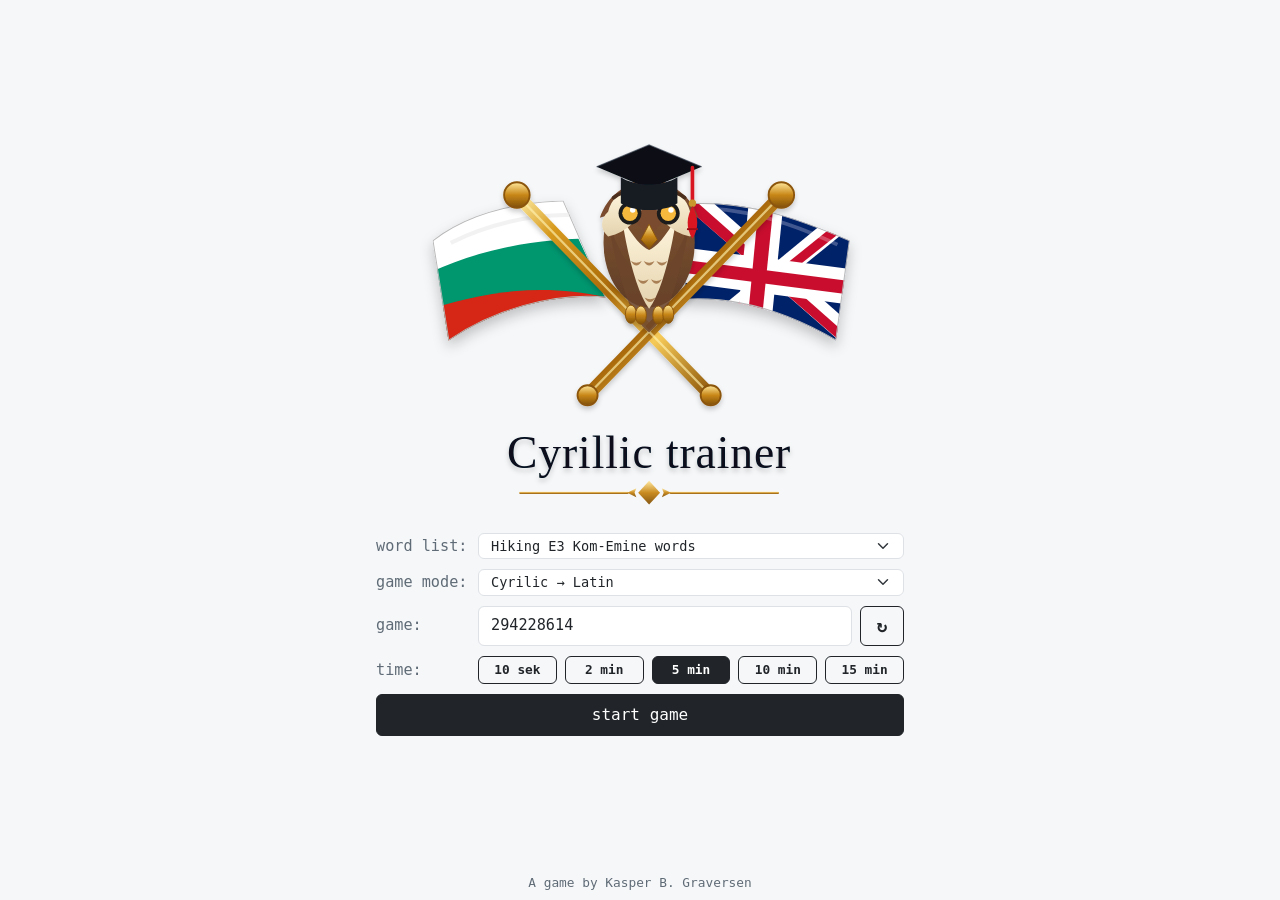
<file: index.html>
<!doctype html>
<html lang="en">
<head>
  <meta charset="utf-8">
  <meta name="viewport" content="width=device-width, initial-scale=1">
  <title>Cyrillic Trainer</title>
  <link rel="icon" href="favicon.svg" type="image/svg+xml">
  <link href="https://cdn.jsdelivr.net/npm/bootstrap@5.3.3/dist/css/bootstrap.min.css" rel="stylesheet">
  <link href="base.css" rel="stylesheet">
  <link href="frontPage.css" rel="stylesheet">
</head>
<body>
  <main class="app-shell">
    <section id="frontPageView" class="front-page" aria-label="Start game">
      <div class="brand-lockup">
        <img class="brand-logo" src="cyrillic_trainer_logo.svg" alt="logo">
      </div>
      <form id="startGameForm" class="start-game-form">
        <label class="front-field" for="homeDatasetSelect">
          <span class="front-field-label">word list:</span>
          <select id="homeDatasetSelect" class="form-select dataset-select" aria-label="Data set"></select>
        </label>
        <label class="front-field" for="homeGameModeSelect">
          <span class="front-field-label">game mode:</span>
          <select id="homeGameModeSelect" class="form-select dataset-select" aria-label="game mode"></select>
        </label>
        <label class="front-field game-number-field" for="homeGameInput">
          <span class="front-field-label">game:</span>
          <span class="game-number-controls">
            <input id="homeGameInput" class="form-control game-input" type="text" inputmode="numeric" autocomplete="off">
            <button id="homeRandomGameButton" class="btn btn-outline-dark random-game-button" type="button" aria-label="Random game number">↻</button>
          </span>
        </label>
        <fieldset class="front-field duration-field">
          <legend class="front-field-label">time:</legend>
          <span id="homeDurationButtons" class="duration-buttons" aria-label="Game duration">
            <button class="btn btn-outline-dark duration-button" type="button" data-seconds="10">10 sek</button>
            <button class="btn btn-outline-dark duration-button" type="button" data-seconds="120">2 min</button>
            <button class="btn btn-outline-dark duration-button" type="button" data-seconds="300">5 min</button>
            <button class="btn btn-outline-dark duration-button" type="button" data-seconds="600">10 min</button>
            <button class="btn btn-outline-dark duration-button" type="button" data-seconds="900">15 min</button>
          </span>
        </fieldset>
        <button class="btn btn-dark start-game-button" type="submit">start game</button>
      </form>
    </section>
    <footer class="credit-line">A game by Kasper B. Graversen</footer>
  </main>
  <script src="https://cdn.jsdelivr.net/npm/jquery@3.7.1/dist/jquery.min.js"></script>
  <script src="https://cdn.jsdelivr.net/npm/bootstrap@5.3.3/dist/js/bootstrap.bundle.min.js"></script>
  <script src="data.js"></script>
  <script src="urlSettings.js"></script>
  <script src="storage.js"></script>
  <script src="frontPageUi.js"></script>
  <script src="frontPage.js"></script>
  <script src="app.js"></script>
</body>
</html>
</file>
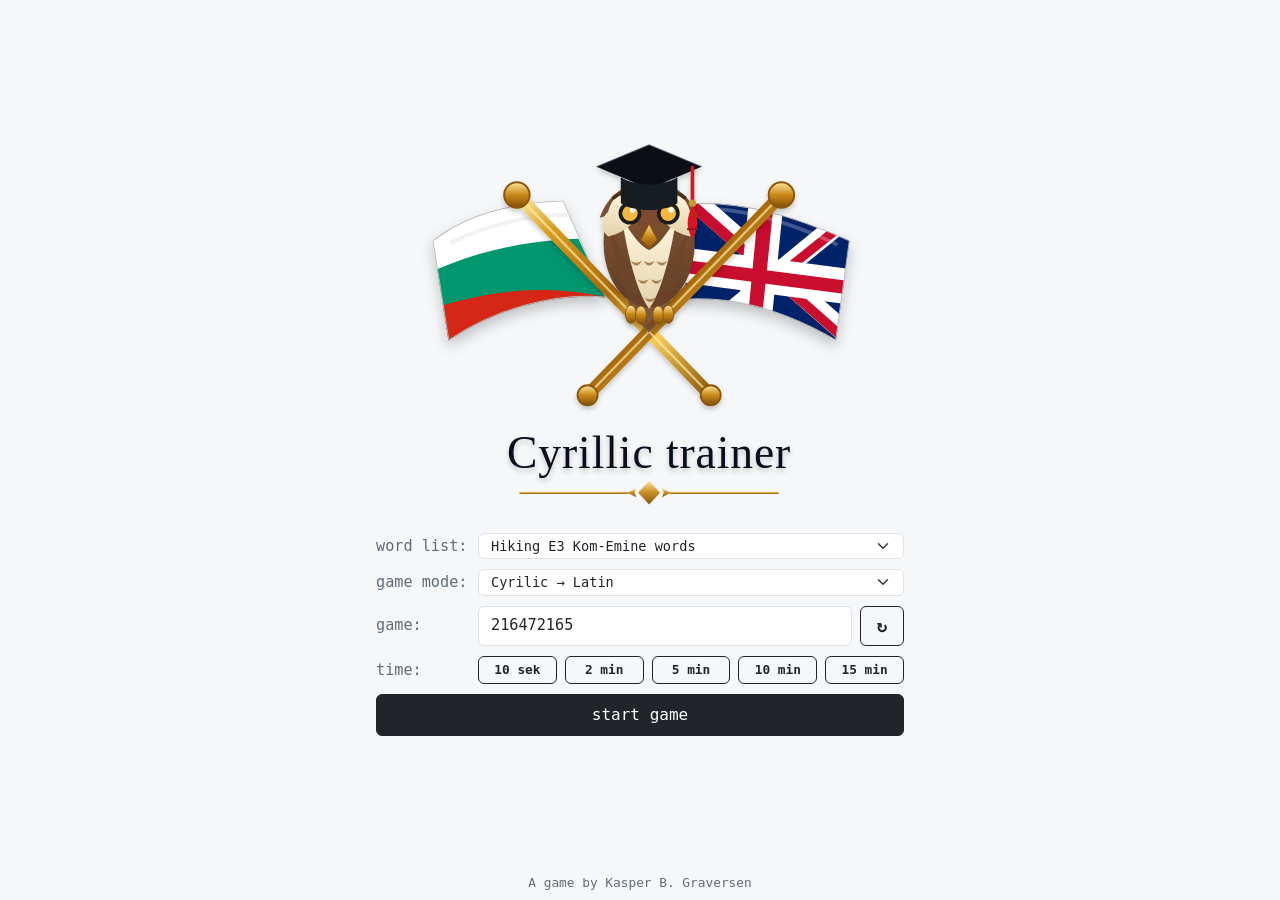
<file: game.html>
<!doctype html>
<html lang="en">
<head>
  <meta charset="utf-8">
  <meta name="viewport" content="width=device-width, initial-scale=1">
  <title>Cyrillic Trainer</title>
  <link rel="icon" href="favicon.svg" type="image/svg+xml">
  <link href="https://cdn.jsdelivr.net/npm/bootstrap@5.3.3/dist/css/bootstrap.min.css" rel="stylesheet">
  <link href="base.css" rel="stylesheet">
  <link href="game.css" rel="stylesheet">
</head>
<body>
  <main class="app-shell">
    <section class="score-line" aria-label="Score">
      <div><span class="score-label">correct:</span> <strong id="successCounter">0</strong></div>
      <div><span class="score-label">time:</span> <strong id="countdownTimer" class="countdown-timer">00:00</strong></div>
    </section>

    <section id="letterGuessView" class="game-view d-none" aria-label="Letter guess">
      <h2 id="questionTitle" class="question-title">Cyrilic → Latin</h2>
      <div id="letterCard" class="letter-card" aria-live="polite">з</div>
      <p class="translation-prompt">Which is the correct translation</p>
      <div id="answerButtons" class="answer-buttons" aria-label="Answer choices"></div>
      <button id="letterNextButton" class="btn btn-dark next-button" type="button" disabled>next</button>
    </section>

    <section id="roundDoneView" class="game-view round-done d-none" aria-label="Round done">
      <h1>Round done</h1>
      <p class="round-done-subtitle">now try reading the word aloud...</p>
      <dl class="word-summary">
        <div>
          <dt>WORD:</dt>
          <dd id="doneCyrillic"></dd>
        </div>
        <div>
          <dt>phonetic:</dt>
          <dd>
            <button class="btn btn-outline-dark show-button reveal-word-button" type="button">show</button>
            <span id="donePhonetic" class="word-phonetic d-none"></span>
          </dd>
        </div>
        <div>
          <dt>In Latin:</dt>
          <dd>
            <button class="btn btn-outline-dark show-button reveal-word-button" type="button">show</button>
            <span id="doneLatin" class="d-none"></span>
          </dd>
        </div>
        <div>
          <dt>Meaning:</dt>
          <dd>
            <button class="btn btn-outline-dark show-button reveal-word-button" type="button">show</button>
            <span id="doneMeaning" class="d-none"></span>
          </dd>
        </div>
      </dl>
      <div class="round-actions">
        <button id="showProgressButton" class="btn btn-outline-dark progress-button" type="button">Statistics</button>
        <button id="roundNextButton" class="btn btn-dark next-button" type="button">next</button>
      </div>
      <section id="progressPanel" class="progress-panel d-none" aria-label="Statistics"></section>
    </section>

    <section id="gameOverView" class="game-view game-over d-none" aria-label="Game done">
      <h1>GAME DONE</h1>
      <section id="gameOverProgressPanel" class="progress-panel" aria-label="Final Statistics"></section>
    </section>

    <section class="bottom-line" aria-label="Game settings">
      <button id="gameNewGameButton" class="btn btn-danger btn-sm game-new-button" type="button">new game</button>
    </section>
    <footer class="credit-line">A game by Kasper B. Graversen</footer>
  </main>

  <script src="https://cdn.jsdelivr.net/npm/jquery@3.7.1/dist/jquery.min.js"></script>
  <script src="https://cdn.jsdelivr.net/npm/bootstrap@5.3.3/dist/js/bootstrap.bundle.min.js"></script>
  <script src="data.js"></script>
  <script src="random.js"></script>
  <script src="urlSettings.js"></script>
  <script src="userProgressStats.js"></script>
  <script src="gameState.js"></script>
  <script src="currentWordState.js"></script>
  <script src="trainingLetters.js"></script>
  <script src="wordScheduler.js"></script>
  <script src="questionFactory.js"></script>
  <script src="storage.js"></script>
  <script src="gameUi.js"></script>
  <script src="game.js"></script>
  <script src="app.js"></script>
</body>
</html>
</file>
<file: base.css>
:root {
  --app-bg: #f6f7f9;
  --app-text: #1d232a;
  --muted-text: #5f6b76;
  --surface: #ffffff;
  --border: #cfd6dd;
  --correct: #157347;
  --wrong: #bb2d3b;
}

*,
*::before,
*::after {
  box-sizing: border-box;
}

html,
body {
  min-height: 100%;
}

body {
  margin: 0;
  background: var(--app-bg);
  color: var(--app-text);
  font-family: "Cascadia Mono", Consolas, "Lucida Console", monospace;
  font-variant-ligatures: none;
}

.app-shell {
  width: min(100%, 560px);
  min-height: 100vh;
  min-height: 100dvh;
  margin: 0 auto;
  padding: 16px;
  display: grid;
  grid-template-rows: auto 1fr auto auto;
  gap: 16px;
}

.credit-line {
  color: var(--muted-text);
  font-size: 0.8rem;
  text-align: center;
}
</file>
<file: frontPage.css>
.app-shell {
  min-height: 100vh;
  min-height: 100dvh;
  padding-top: 8px;
  padding-bottom: 8px;
  grid-template-rows: minmax(0, 1fr) auto;
}

.front-page {
  min-height: 0;
  display: flex;
  flex-direction: column;
  justify-content: center;
  gap: 8px;
}

.brand-lockup {
  display: grid;
  justify-items: center;
  text-align: center;
}

.brand-logo {
  width: min(100%, 540px);
  max-height: min(44dvh, 432px);
  object-fit: contain;
}

.start-game-form {
  display: grid;
  gap: 10px;
}

.front-field {
  display: grid;
  grid-template-columns: 92px minmax(0, 1fr);
  align-items: center;
  gap: 10px;
}

.front-field-label {
  margin: 0;
  color: var(--muted-text);
  font-size: 0.95rem;
}

.game-number-controls {
  display: flex;
  gap: 8px;
  min-width: 0;
}

.game-input {
  width: 100%;
  min-width: 0;
  font-size: 0.95rem;
}

.random-game-button {
  width: 44px;
  min-width: 44px;
  font-size: 1.1rem;
  font-weight: 800;
}

.dataset-select {
  width: 100%;
  min-width: 176px;
  max-width: 100%;
  padding-top: 2px;
  padding-bottom: 2px;
  font-size: 0.85rem;
}

.duration-field {
  border: 0;
  padding: 0;
}

.duration-buttons {
  display: grid;
  grid-template-columns: repeat(5, minmax(0, 1fr));
  gap: 8px;
}

.duration-button {
  min-width: 0;
  min-height: 28px;
  padding-top: 2px;
  padding-bottom: 2px;
  padding-right: 6px;
  padding-left: 6px;
  font-size: 0.8rem;
  font-weight: 700;
}

.start-game-button {
  min-height: 42px;
}
</file>
<file: game.css>
.score-line,
.bottom-line {
  display: flex;
  justify-content: center;
  align-items: center;
  gap: 12px;
  font-size: 0.95rem;
  white-space: nowrap;
}

.score-line,
.bottom-line {
  flex-wrap: wrap;
}

.score-label {
  color: var(--muted-text);
}

.countdown-timer {
  color: var(--app-text);
}

.countdown-timer.is-ending {
  color: var(--wrong);
}

.game-view {
  display: flex;
  min-height: 420px;
  flex-direction: column;
  align-items: center;
  justify-content: center;
  gap: 20px;
}

.question-title {
  margin: 0;
  font-size: 1rem;
  font-weight: 800;
  letter-spacing: 0;
}

.letter-card {
  width: 128px;
  height: 112px;
  display: grid;
  place-items: center;
  background: var(--surface);
  border: 2px solid var(--border);
  border-radius: 8px;
  font-size: 3.5rem;
  font-weight: 700;
  line-height: 1;
}

.translation-prompt {
  margin: -8px 0 -4px;
  color: var(--muted-text);
  font-size: 0.9rem;
  text-align: center;
}

.answer-buttons {
  width: 100%;
  max-width: 100%;
  min-width: 0;
  margin: 0;
  display: grid;
  grid-template-columns: repeat(6, minmax(0, 1fr));
  gap: 8px;
}

.answer-button {
  min-width: 0;
  min-height: 48px;
  padding: 10px 6px;
  font-size: 1.05rem;
  font-weight: 700;
  border-radius: 10px;
  transition: transform 0.18s ease, box-shadow 0.18s ease, opacity 0.18s ease, background-color 0.18s ease, border-color 0.18s ease;
}

.answer-button:hover {
  transform: translateY(-1px);
  box-shadow: 0 8px 18px rgba(0, 0, 0, 0.08);
}

.answer-button.is-correct {
  background: var(--correct);
  border-color: var(--correct);
  color: #fff;
}

.answer-button.is-wrong {
  background: var(--wrong);
  border-color: var(--wrong);
  color: #fff;
}

.answer-button.zoom {
  animation: zoom 0.36s cubic-bezier(0.4, 0, 0.2, 1) forwards;
  will-change: transform, opacity, box-shadow;
}

.answer-button.shake {
  animation: shake 0.45s ease-in-out;
  will-change: transform;
}

@keyframes zoom {
  0% {
    transform: scale(1);
    opacity: 0.9;
    box-shadow: 0 0 0 rgba(0, 0, 0, 0);
  }

  40% {
    transform: scale(1.12) translateY(-2px);
    opacity: 1;
    box-shadow: 0 14px 24px rgba(0, 0, 0, 0.14);
  }

  100% {
    transform: scale(1);
    opacity: 0.98;
    box-shadow: 0 0 0 rgba(0, 0, 0, 0);
  }
}

@keyframes shake {
  0%, 100% {
    transform: translateX(0);
  }

  20%, 60% {
    transform: translateX(-6px);
  }

  40%, 80% {
    transform: translateX(6px);
  }
}

.next-button {
  min-width: 96px;
  min-height: 44px;
}

#letterNextButton.hidden {
  visibility: hidden;
}

.round-actions {
  display: flex;
  justify-content: center;
  gap: 10px;
  flex-wrap: wrap;
  min-height: 44px;
}

.round-actions > * {
  min-width: 96px;
}

.next-button {
  min-width: 96px;
  min-height: 44px;
}

.next-button.hidden {
  visibility: hidden;
}

.progress-button {
  min-width: 116px;
  min-height: 44px;
}

.show-button {
  min-width: 72px;
  min-height: 36px;
  padding: 4px 12px;
  font-weight: 700;
}

.round-done,
.game-over {
  text-align: center;
  gap: 24px;
}

.round-done h1,
.game-over h1 {
  margin: 0;
  font-size: 1.4rem;
  font-weight: 800;
  letter-spacing: 0;
}

.round-done-subtitle {
  margin: -12px 0 0;
  color: var(--muted-text);
  font-size: 0.95rem;
  text-align: center;
}

.word-summary {
  margin: 0;
  display: grid;
  gap: 10px;
  text-align: left;
  font-size: 1.05rem;
}

.word-summary div {
  display: grid;
  grid-template-columns: 92px minmax(0, 1fr);
  gap: 8px;
  align-items: baseline;
}

.word-summary dt {
  font-weight: 800;
}

.word-summary dd {
  margin: 0;
  overflow-wrap: anywhere;
}

.word-phonetic {
  color: var(--muted-text);
}

.progress-panel {
  width: 100%;
  max-width: 100%;
  overflow-x: auto;
  padding-bottom: 4px;
}

.stats-summary {
  margin: 0 0 18px;
  display: grid;
  grid-template-columns: repeat(3, minmax(0, 1fr));
  gap: 8px;
  text-align: center;
}

.stats-summary div {
  display: grid;
  gap: 2px;
}

.stats-summary dt {
  color: var(--muted-text);
  font-size: 0.8rem;
  font-weight: 700;
}

.stats-summary dd {
  margin: 0;
  font-size: 1rem;
  font-weight: 800;
}

.stats-chart {
  margin-top: 18px;
}

.stats-chart-title {
  margin: 0 0 8px;
  font-size: 1rem;
  font-weight: 800;
  letter-spacing: 0;
  text-align: left;
}

.error-histogram {
  min-height: 176px;
  display: flex;
  align-items: flex-end;
  gap: 10px;
}

.error-bar-item {
  width: 34px;
  flex: 0 0 34px;
  display: grid;
  justify-items: center;
  gap: 4px;
}

.error-count {
  font-size: 0.8rem;
  color: var(--muted-text);
}

.error-bar {
  width: 100%;
  min-height: 12px;
  border-radius: 4px 4px 0 0;
}

.error-bar.is-correct {
  background: var(--correct);
}

.error-bar.is-wrong {
  background: var(--wrong);
}

.error-letter {
  font-size: 1rem;
  font-weight: 800;
  line-height: 1;
}

.progress-empty {
  margin: 0;
  color: var(--muted-text);
}

.game-new-button {
  min-width: 64px;
  padding-top: 2px;
  padding-bottom: 2px;
  font-size: 0.85rem;
}

@media (max-width: 380px) {
  .score-line,
  .bottom-line {
    font-size: 0.85rem;
    gap: 8px;
  }

  .answer-buttons {
    gap: 6px;
  }

  .answer-button {
    min-height: 44px;
    font-size: 0.95rem;
  }
}
</file>
